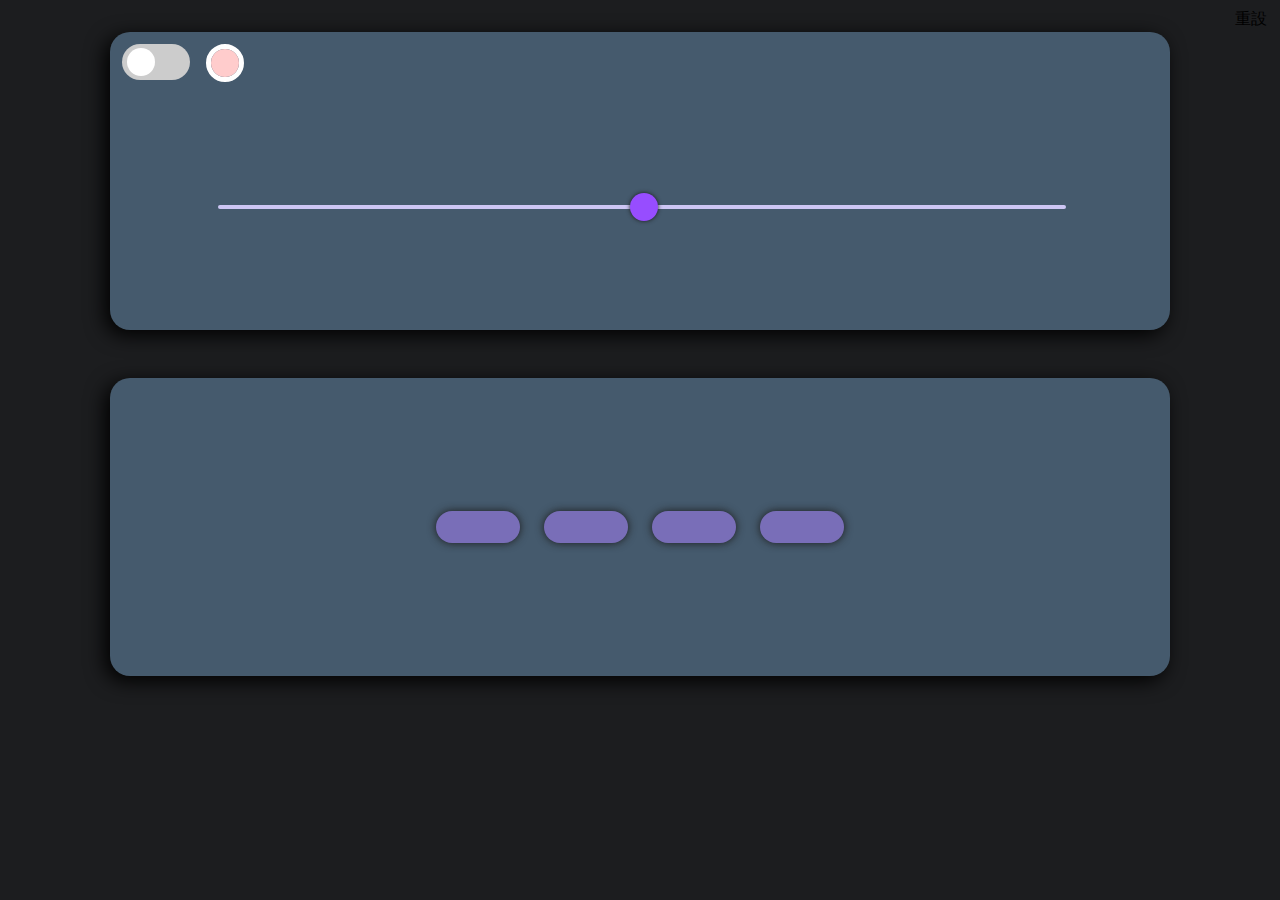
<file: ESP8266-firmware/data/index.html>
<!DOCTYPE html>
<html>
  <head>
    <link rel="icon" href="./favicon.ico" type="image/icon" />
    <title>index</title>
    <link rel="stylesheet" href="index.css" />
    <meta
      name="viewport"
      content="width=device-width, initial-scale=1.0, user-scalable=no"
      charset="utf-8"
    />
  </head>
  <body>
    <label class="reset" id="reset">重設</label>
    <div class="card-row">
      <div>
        <label class="switch">
          <input type="checkbox" id="switch" />
          <span class="slider round"></span>
        </label>
        <div class="colorpick">
          <input type="color" class="color" id="mycolor" value="#ffcccc" />
        </div>
      </div>
      <label class="lable" id="label"></label>
      <input class="range" type="range" id="points" max="255" />
    </div>
    <div class="card-row">
      <input class="button" type="button" />
      <input class="button" type="button" />
      <input class="button" type="button" />
      <input class="button" type="button" />
    </div>
    <script src="index.js"></script>
  </body>
</html>
</file>
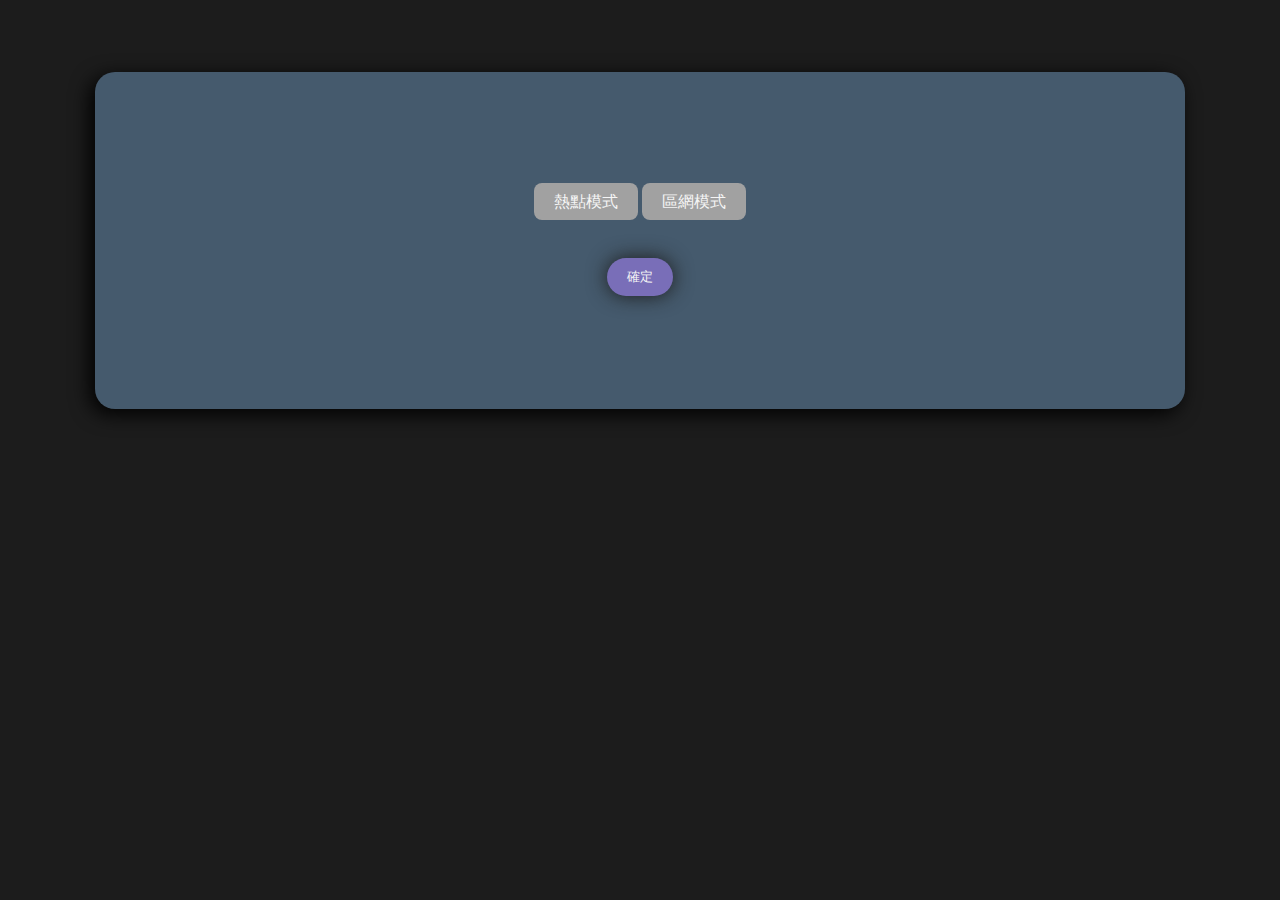
<file: ESP8266-firmware/data/setup.html>
<!DOCTYPE html>
<html>
  <head>
    <link rel="icon" href="./favicon.ico" type="image/icon" />
    <link rel="stylesheet" href="./setup.css" />
    <title>Setup</title>
    <meta
      name="viewport"
      content="width=device-width, initial-scale=1.0, user-scalable=no"
      charset="utf-8"
    />
  </head>
  <body>
    <div class="card">
      <div>
        <input type="radio" name="radio" />
        <label class="checkItem" id="ap_mode">熱點模式</label>
        <input type="radio" name="radio" />
        <label class="checkItem" id="lan_mode">區網模式</label>
        <div class="info" id="info">
          <label>WiFi名稱:</label>
          <input type="text" class="inputRad" id="ssid" />
          <label>WiFi密碼:</label>
          <input type="password" class="inputRad" id="pwd" />
        </div>
      </div>
      <input type="button" class="button" id="submit" value="確定" />
    </div>
    <script src="setup.js"></script>
  </body>
</html>
</file>
<file: ESP8266-firmware/data/index.css>
body {
  background-color: rgb(28, 29, 31);
  display: flex;
  flex-direction: column;
  align-items: center;
  padding-top: 24px;
}
.card-row {
  width: 80%;
  min-height: 250px;
  background-color: rgb(69, 90, 109);
  display: flex;
  flex-direction: row;
  align-items: center;
  justify-content: center;
  padding: 24px;
  position: relative;
  margin-bottom: 48px;
  border-radius: 20px;
  box-shadow: -5px 5px 20px;
}

/* The switch - the box around the slider */
.switch {
  top: 12px;
  left: 12px;
  position: absolute;
  display: inline-block;
  width: 68px;
  height: 36px;
}

/* Hide default HTML checkbox */
.switch input {
  display: none;
}

/* The slider */
.slider {
  position: absolute;
  cursor: pointer;
  top: 0;
  left: 0;
  right: 0;
  bottom: 0;
  background-color: #ccc;
  -webkit-transition: 0.4s;
  transition: 0.4s;
}

.slider:before {
  position: absolute;
  content: "";
  height: 28px;
  width: 28px;
  left: 5px;
  bottom: 4px;
  background-color: white;
  -webkit-transition: 0.4s;
  transition: 0.4s;
}

#ssid,
#pwd {
  height: 28px;
  border: #1c1c1c;
  border-radius: 14px;
  padding-left: 14px;
  padding-right: 14px;
}

#switch:checked + .slider {
  background-color: #796eb8;
}

#switch:focus + .slider {
  box-shadow: 0 0 6px #1c1c1c;
}

#switch:checked + .slider:before {
  -webkit-transform: translateX(30px);
  -ms-transform: translateX(30px);
  transform: translateX(30px);
}

/* Rounded sliders */
.slider.round {
  border-radius: 34px;
}

.slider.round:before {
  border-radius: 50%;
}

.range {
  appearance: none;
  border-radius: 4px;
  position: absolute;
  background: #cdc6f4;
  height: 4px;
  width: 80%;
  bottom: 40%;
  left: 10%;
}
.range:focus {
  box-shadow: 0 0 4px #1c1c1c;
}
.range::-webkit-slider-thumb {
  appearance: none;
  width: 28px;
  height: 28px;
  border-radius: 50%;
  background: #974dff;
  box-shadow: 0 0 4px #1c1c1c;
}
.list {
  width: 128px;
  height: fit-content;
  padding: 6px;
  margin-right: 24px;
  border-radius: 4px;
}
.colorpick {
  top: 12px;
  left: 96px;
  position: absolute;
  display:grid;
  justify-content: center;
  align-content: center;
  border-radius: 50%;
  border: 5px white solid;
  overflow: hidden;
  width: 28px;
  height: 28px;
}
.color {
  appearance: none;
  -moz-appearance: none;
  -webkit-appearance: none;
  background: none;
  border: 0;
  cursor: pointer;
  padding: 0;
  width: 48px;
  height: 48px;
}
.lable {
  color: white;
  margin-bottom: 12px;
}
.button {
  width: 84px;
  height: 32px;
  margin: 12px;

  border-radius: 16px;
  border: 0px;
  background: #796eb8;
  box-shadow: 0 0 8px #1c1c1c;
  color: whitesmoke;
}
.button:hover {
  background: #974dff;
  color: white;
}
.button:active {
  background: #1c1c1c;
  color: #974dff;
}
.wifiinput {
  display: flex;
  flex-direction: column;
  margin-bottom: 12px;
}
.reset {
  position: absolute;
  right: 1%;
  top: 1%;
}
.reset:hover,.reset:active {
cursor:pointer;
  color: dimgray;
}
</file>
<file: ESP8266-firmware/data/setup.css>
body {
  background-color: #1c1c1c;
  display: flex;
  justify-content: center;
  padding: 5%;
}

label {
  color: whitesmoke;
}

input[type="button"] {
  background-color: #796eb8;
  padding: 10px 20px 10px 20px;
  margin-top: 40px;
  border-radius: 20px;
  border: none;
  color: whitesmoke;
  box-shadow: 0px 0px 20px #1c1c1c;
}

input[type="button"]:hover {
  background-color: #7041b1;
}
input[type="button"]:active {
  background-color: #4a257e;
  color: gray;
}

input[type="radio"] {
  display: none;
}

input[type="radio"] + .checkItem {
  padding: 10px 20px 10px 20px;
  background-color: #a1a1a1;
  border-radius: 8px;
  border: none;
  color: whitesmoke;
}

input[type="radio"] + .checkItem:hover {
  background-color: #818181;
}

input[type="radio"]:checked + .checkItem {
  background-color: #b8886e;
}

.card {
  width: 90%;
  background-color: #455a6d;
  display: flex;
  flex-direction: column;
  align-items: center;
  justify-content: center;
  border-radius: 20px;
  box-shadow: -5px 5px 20px;
  padding: 10% 3% 10% 3%;
  line-height: 200%;
}

.info {
  display: none;
  flex-direction: column;
  margin-top: 12px;
}

.inputRad {
  height: 20px;
  border-radius: 10px;
  border: none;
  padding-left: 10px;
  padding-right: 10px;
}
</file>
